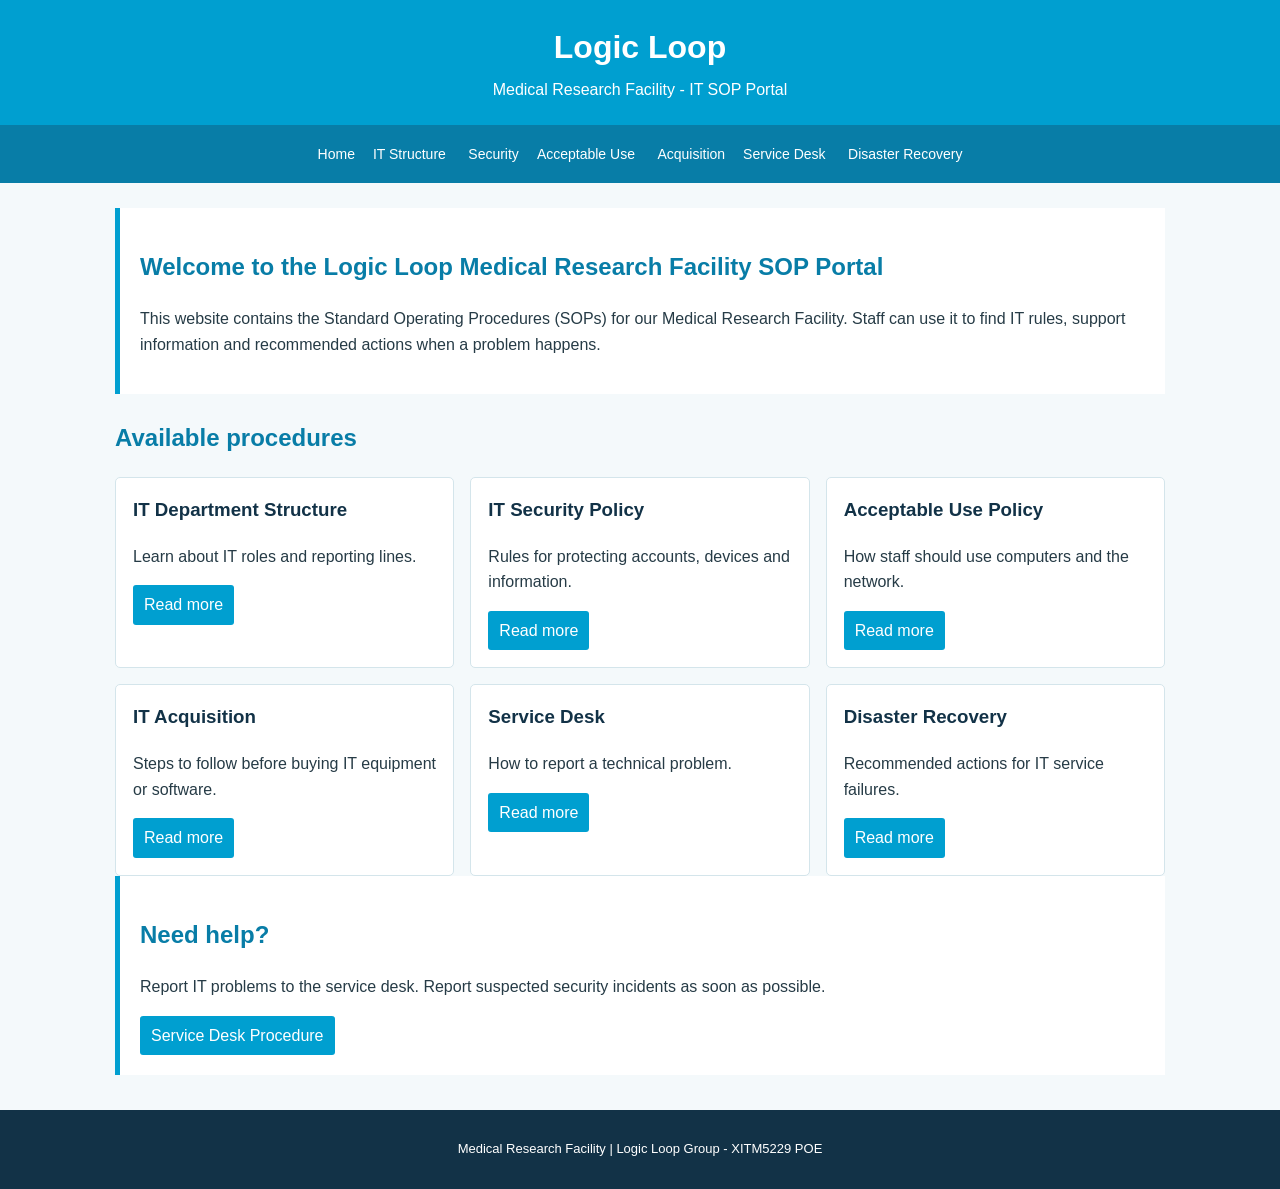
<file: index.html>
<!DOCTYPE html>
<html lang="en">
<head>
<meta charset="UTF-8">
<meta name="viewport" content="width=device-width, initial-scale=1.0">
<title>Index | Logic Loop</title>
<link rel="stylesheet" href="css/style.css">
</head>
<body>
<header><h1>Logic Loop</h1><p>Medical Research Facility - IT SOP Portal</p></header>
<nav>
<a href="index.html">Home</a><a href="it-structure.html">IT Structure</a>
<a href="security-policy.html">Security</a><a href="acceptable-use.html">Acceptable Use</a>
<a href="acquisition-procedures.html">Acquisition</a><a href="service-desk.html">Service Desk</a>
<a href="disaster-recovery.html">Disaster Recovery</a>
</nav>
<main>
<section class="welcome">
<h2>Welcome to the Logic Loop Medical Research Facility SOP Portal</h2>
<p>This website contains the Standard Operating Procedures (SOPs) for our Medical Research Facility. Staff can use it to find IT rules, support information and recommended actions when a problem happens.</p>
</section>
<h2>Available procedures</h2>
<div class="cards">
<div class="card"><h3>IT Department Structure</h3><p>Learn about IT roles and reporting lines.</p><a href="it-structure.html">Read more</a></div>
<div class="card"><h3>IT Security Policy</h3><p>Rules for protecting accounts, devices and information.</p><a href="security-policy.html">Read more</a></div>
<div class="card"><h3>Acceptable Use Policy</h3><p>How staff should use computers and the network.</p><a href="acceptable-use.html">Read more</a></div>
<div class="card"><h3>IT Acquisition</h3><p>Steps to follow before buying IT equipment or software.</p><a href="acquisition-procedures.html">Read more</a></div>
<div class="card"><h3>Service Desk</h3><p>How to report a technical problem.</p><a href="service-desk.html">Read more</a></div>
<div class="card"><h3>Disaster Recovery</h3><p>Recommended actions for IT service failures.</p><a href="disaster-recovery.html">Read more</a></div>
</div>
<div class="note"><h2>Need help?</h2><p>Report IT problems to the service desk. Report suspected security incidents as soon as possible.</p><a class="button" href="service-desk.html">Service Desk Procedure</a></div>
</main>
<footer><p>Medical Research Facility | Logic Loop Group - XITM5229 POE</p></footer>
</body>
</html>
</file>
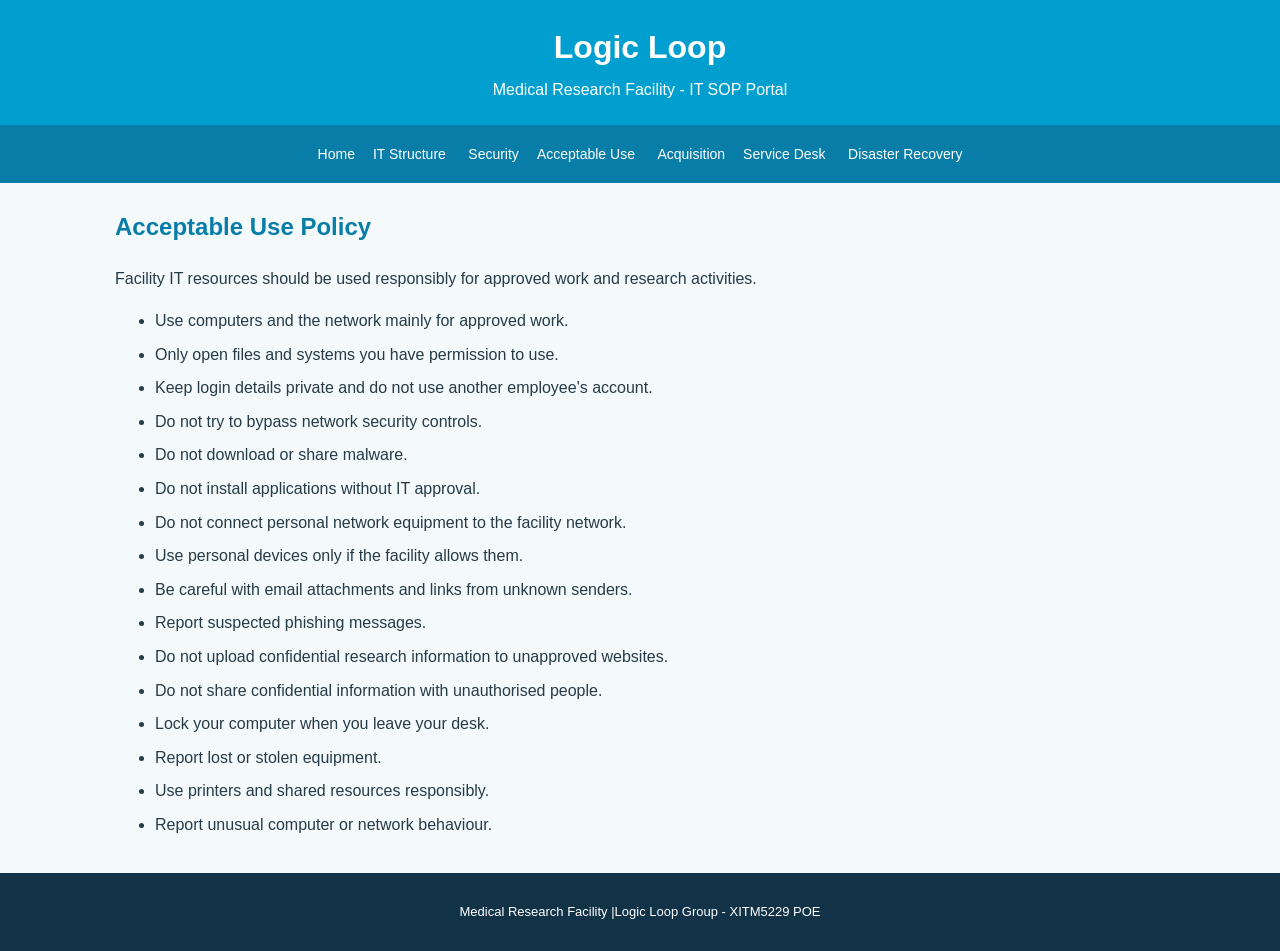
<file: acceptable-use.html>
<!DOCTYPE html>
<html lang="en">
<head>
<meta charset="UTF-8">
<meta name="viewport" content="width=device-width, initial-scale=1.0">
<title>Acceptable Use | Logic Loop</title>
<link rel="stylesheet" href="css/style.css">
</head>
<body>
<header><h1>Logic Loop</h1><p>Medical Research Facility - IT SOP Portal</p></header>
<nav>
<a href="index.html">Home</a><a href="it-structure.html">IT Structure</a>
<a href="security-policy.html">Security</a><a href="acceptable-use.html">Acceptable Use</a>
<a href="acquisition-procedures.html">Acquisition</a><a href="service-desk.html">Service Desk</a>
<a href="disaster-recovery.html">Disaster Recovery</a>
</nav>
<main>
<h2>Acceptable Use Policy</h2><p>Facility IT resources should be used responsibly for approved work and research activities.</p>
<ul>
<li>Use computers and the network mainly for approved work.</li><li>Only open files and systems you have permission to use.</li>
<li>Keep login details private and do not use another employee's account.</li><li>Do not try to bypass network security controls.</li>
<li>Do not download or share malware.</li><li>Do not install applications without IT approval.</li>
<li>Do not connect personal network equipment to the facility network.</li><li>Use personal devices only if the facility allows them.</li>
<li>Be careful with email attachments and links from unknown senders.</li><li>Report suspected phishing messages.</li>
<li>Do not upload confidential research information to unapproved websites.</li><li>Do not share confidential information with unauthorised people.</li>
<li>Lock your computer when you leave your desk.</li><li>Report lost or stolen equipment.</li>
<li>Use printers and shared resources responsibly.</li><li>Report unusual computer or network behaviour.</li>
</ul>
</main>
<footer><p>Medical Research Facility |Logic Loop Group - XITM5229 POE</p></footer>
</body>
</html>
</file>
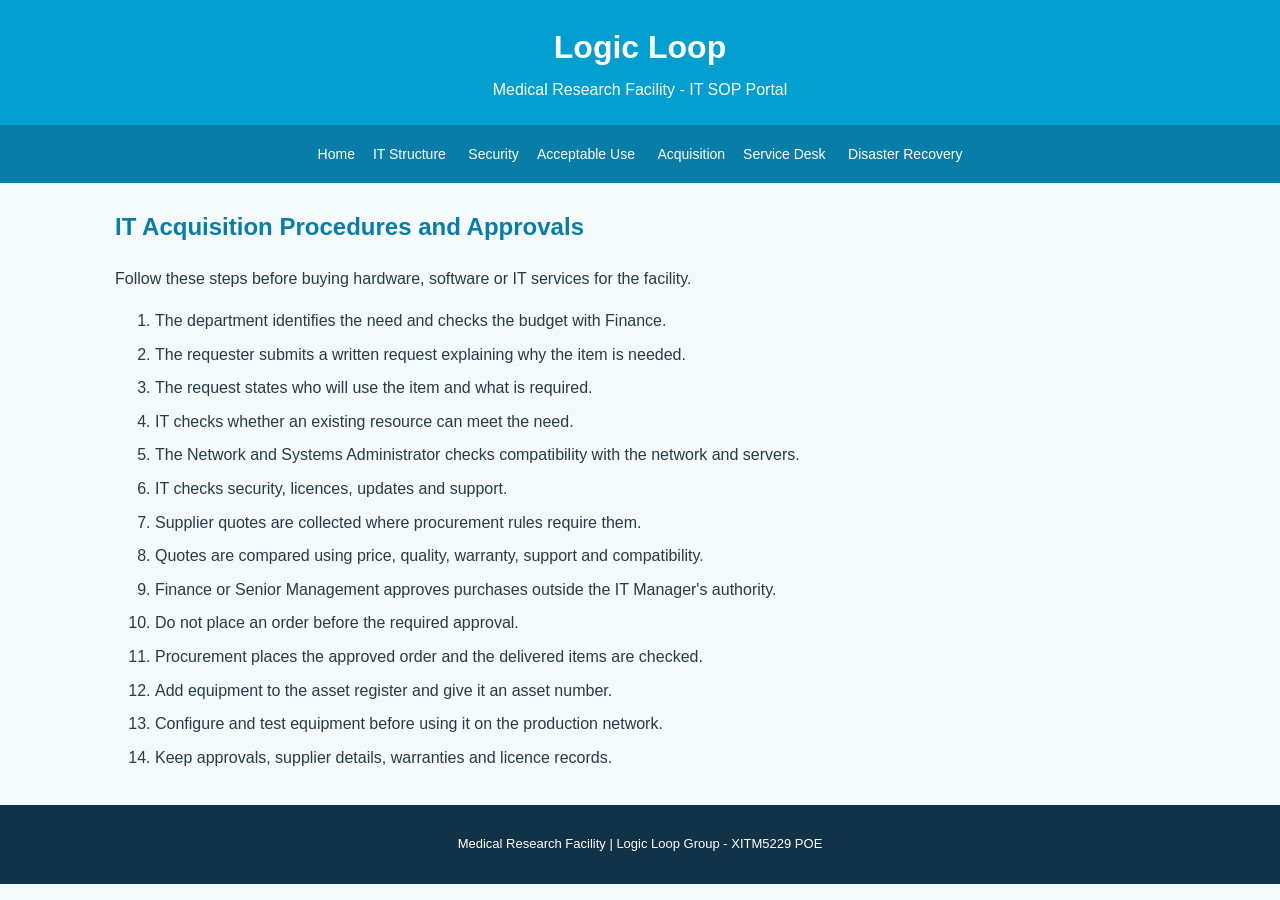
<file: acquisition-procedures.html>
<!DOCTYPE html>
<html lang="en">
<head>
<meta charset="UTF-8">
<meta name="viewport" content="width=device-width, initial-scale=1.0">
<title>Acquisition Procedures | Logic Loop</title>
<link rel="stylesheet" href="css/style.css">
</head>
<body>
<header><h1>Logic Loop</h1><p>Medical Research Facility - IT SOP Portal</p></header>
<nav>
<a href="index.html">Home</a><a href="it-structure.html">IT Structure</a>
<a href="security-policy.html">Security</a><a href="acceptable-use.html">Acceptable Use</a>
<a href="acquisition-procedures.html">Acquisition</a><a href="service-desk.html">Service Desk</a>
<a href="disaster-recovery.html">Disaster Recovery</a>
</nav>
<main>
<h2>IT Acquisition Procedures and Approvals</h2><p>Follow these steps before buying hardware, software or IT services for the facility.</p>
<ol>
<li>The department identifies the need and checks the budget with Finance.</li><li>The requester submits a written request explaining why the item is needed.</li>
<li>The request states who will use the item and what is required.</li><li>IT checks whether an existing resource can meet the need.</li>
<li>The Network and Systems Administrator checks compatibility with the network and servers.</li><li>IT checks security, licences, updates and support.</li>
<li>Supplier quotes are collected where procurement rules require them.</li><li>Quotes are compared using price, quality, warranty, support and compatibility.</li>
<li>Finance or Senior Management approves purchases outside the IT Manager's authority.</li><li>Do not place an order before the required approval.</li>
<li>Procurement places the approved order and the delivered items are checked.</li><li>Add equipment to the asset register and give it an asset number.</li>
<li>Configure and test equipment before using it on the production network.</li><li>Keep approvals, supplier details, warranties and licence records.</li>
</ol>
</main>
<footer><p>Medical Research Facility | Logic Loop Group - XITM5229 POE</p></footer>
</body>
</html>
</file>
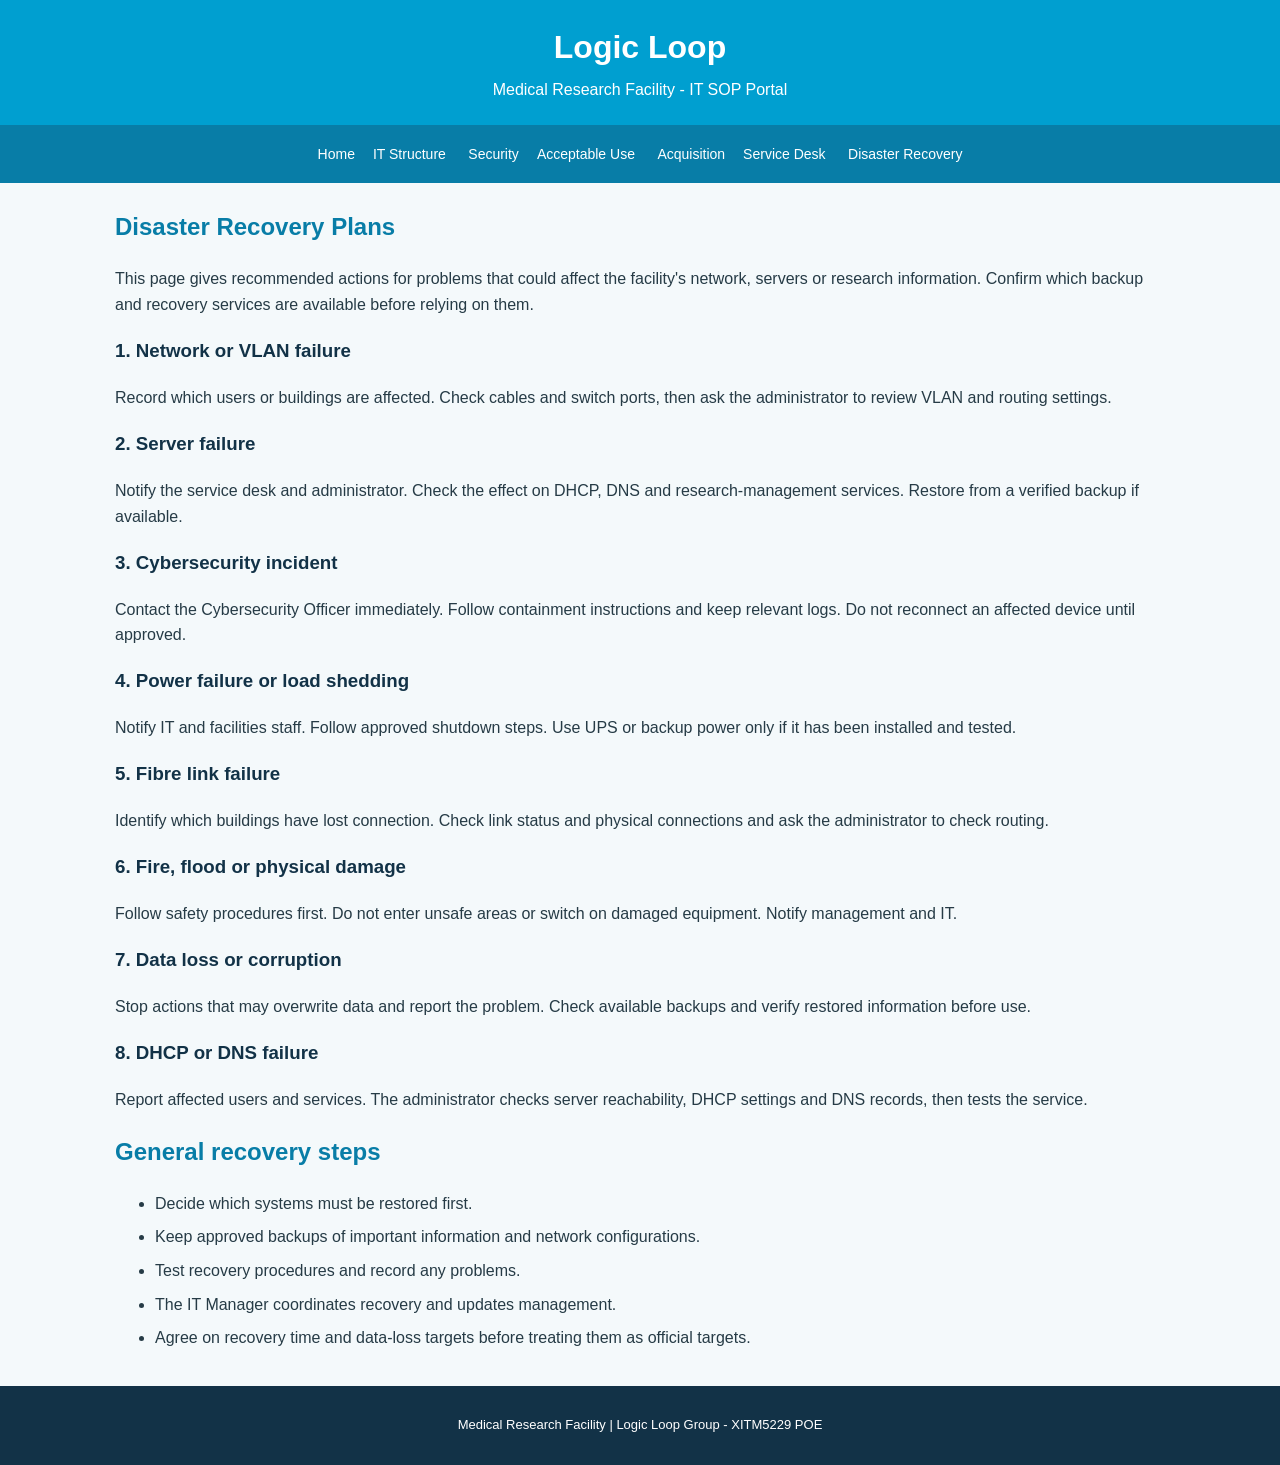
<file: disaster-recovery.html>
<!DOCTYPE html>
<html lang="en">
<head>
<meta charset="UTF-8">
<meta name="viewport" content="width=device-width, initial-scale=1.0">
<title>Disaster Recovery | Logic Loop</title>
<link rel="stylesheet" href="css/style.css">
</head>
<body>
<header><h1>Logic Loop</h1><p>Medical Research Facility - IT SOP Portal</p></header>
<nav>
<a href="index.html">Home</a><a href="it-structure.html">IT Structure</a>
<a href="security-policy.html">Security</a><a href="acceptable-use.html">Acceptable Use</a>
<a href="acquisition-procedures.html">Acquisition</a><a href="service-desk.html">Service Desk</a>
<a href="disaster-recovery.html">Disaster Recovery</a>
</nav>
<main>
<h2>Disaster Recovery Plans</h2><p>This page gives recommended actions for problems that could affect the facility's network, servers or research information. Confirm which backup and recovery services are available before relying on them.</p>
<h3>1. Network or VLAN failure</h3><p>Record which users or buildings are affected. Check cables and switch ports, then ask the administrator to review VLAN and routing settings.</p>
<h3>2. Server failure</h3><p>Notify the service desk and administrator. Check the effect on DHCP, DNS and research-management services. Restore from a verified backup if available.</p>
<h3>3. Cybersecurity incident</h3><p>Contact the Cybersecurity Officer immediately. Follow containment instructions and keep relevant logs. Do not reconnect an affected device until approved.</p>
<h3>4. Power failure or load shedding</h3><p>Notify IT and facilities staff. Follow approved shutdown steps. Use UPS or backup power only if it has been installed and tested.</p>
<h3>5. Fibre link failure</h3><p>Identify which buildings have lost connection. Check link status and physical connections and ask the administrator to check routing.</p>
<h3>6. Fire, flood or physical damage</h3><p>Follow safety procedures first. Do not enter unsafe areas or switch on damaged equipment. Notify management and IT.</p>
<h3>7. Data loss or corruption</h3><p>Stop actions that may overwrite data and report the problem. Check available backups and verify restored information before use.</p>
<h3>8. DHCP or DNS failure</h3><p>Report affected users and services. The administrator checks server reachability, DHCP settings and DNS records, then tests the service.</p>
<h2>General recovery steps</h2><ul><li>Decide which systems must be restored first.</li><li>Keep approved backups of important information and network configurations.</li><li>Test recovery procedures and record any problems.</li><li>The IT Manager coordinates recovery and updates management.</li><li>Agree on recovery time and data-loss targets before treating them as official targets.</li></ul>
</main>
<footer><p>Medical Research Facility | Logic Loop Group - XITM5229 POE</p></footer>
</body>
</html>
</file>
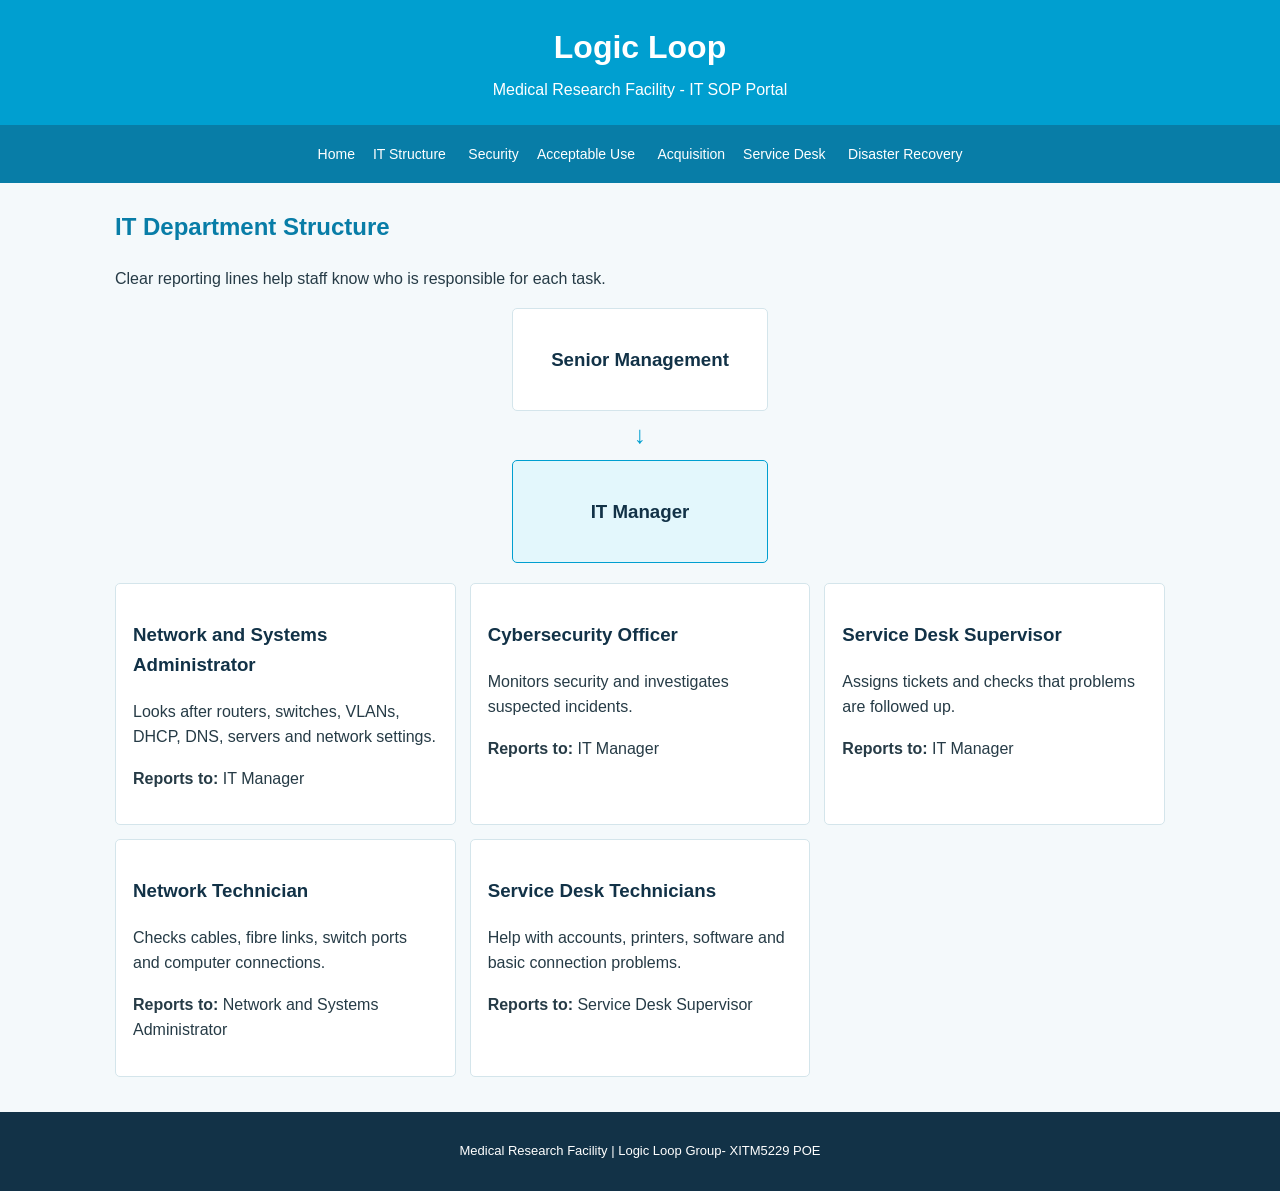
<file: it-structure.html>
<!DOCTYPE html>
<html lang="en">
<head>
<meta charset="UTF-8">
<meta name="viewport" content="width=device-width, initial-scale=1.0">
<title>It Structure | Logic Loop</title>
<link rel="stylesheet" href="css/style.css">
</head>
<body>
<header><h1>Logic Loop</h1><p>Medical Research Facility - IT SOP Portal</p></header>
<nav>
<a href="index.html">Home</a><a href="it-structure.html">IT Structure</a>
<a href="security-policy.html">Security</a><a href="acceptable-use.html">Acceptable Use</a>
<a href="acquisition-procedures.html">Acquisition</a><a href="service-desk.html">Service Desk</a>
<a href="disaster-recovery.html">Disaster Recovery</a>
</nav>
<main>
<h2>IT Department Structure</h2>
<p>Clear reporting lines help staff know who is responsible for each task.</p>
<div class="structure"><div class="role top-role"><h3>Senior Management</h3></div><p class="down">↓</p><div class="role manager"><h3>IT Manager</h3></div>
<div class="role-grid">
<div class="role"><h3>Network and Systems Administrator</h3><p>Looks after routers, switches, VLANs, DHCP, DNS, servers and network settings.</p><p><b>Reports to:</b> IT Manager</p></div>
<div class="role"><h3>Cybersecurity Officer</h3><p>Monitors security and investigates suspected incidents.</p><p><b>Reports to:</b> IT Manager</p></div>
<div class="role"><h3>Service Desk Supervisor</h3><p>Assigns tickets and checks that problems are followed up.</p><p><b>Reports to:</b> IT Manager</p></div>
<div class="role"><h3>Network Technician</h3><p>Checks cables, fibre links, switch ports and computer connections.</p><p><b>Reports to:</b> Network and Systems Administrator</p></div>
<div class="role"><h3>Service Desk Technicians</h3><p>Help with accounts, printers, software and basic connection problems.</p><p><b>Reports to:</b> Service Desk Supervisor</p></div>
</div></div>
</main>
<footer><p>Medical Research Facility | Logic Loop Group- XITM5229 POE</p></footer>
</body>
</html>
</file>
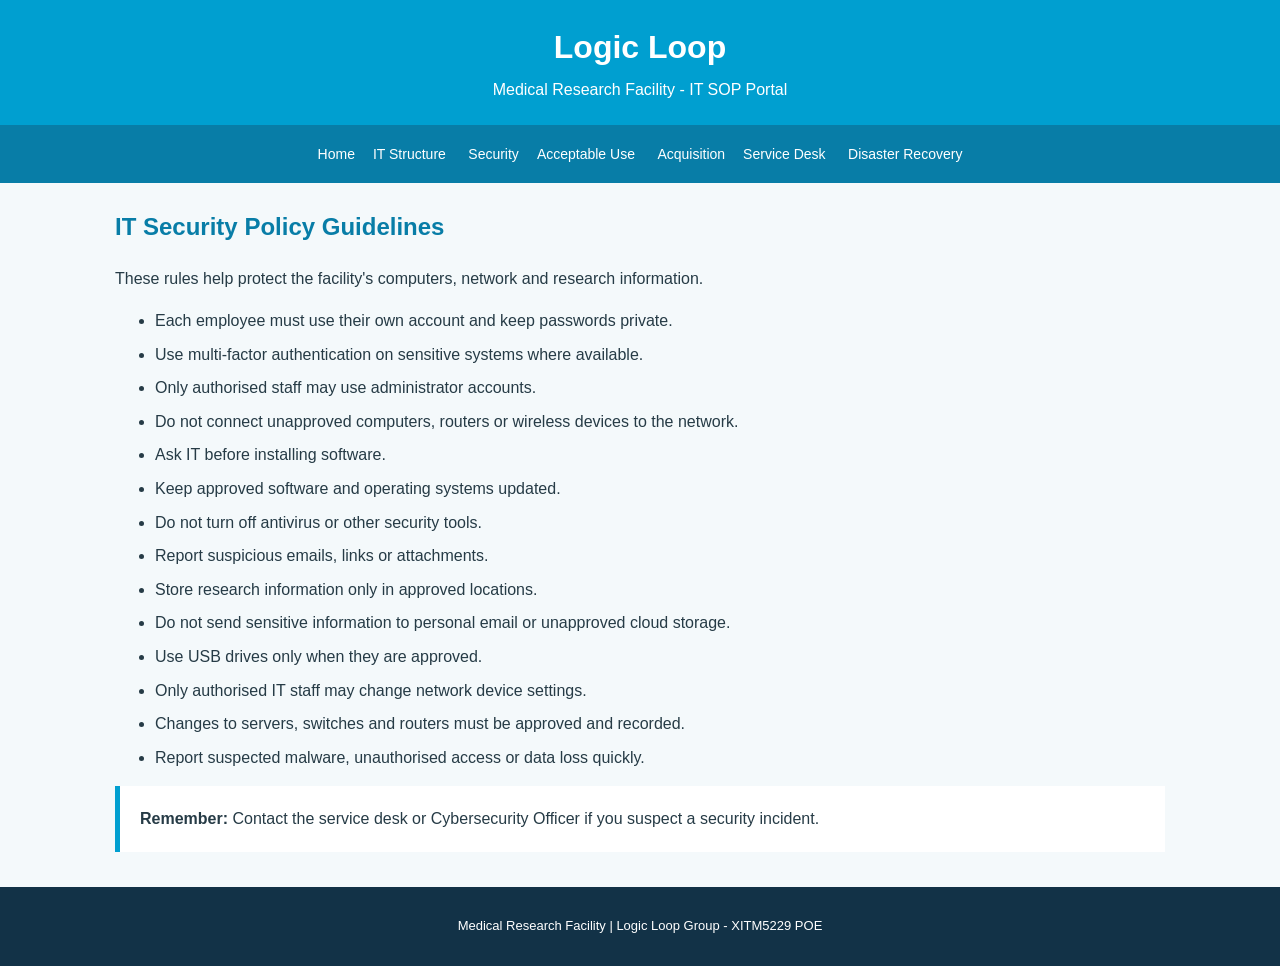
<file: security-policy.html>
<!DOCTYPE html>
<html lang="en">
<head>
<meta charset="UTF-8">
<meta name="viewport" content="width=device-width, initial-scale=1.0">
<title>Security Policy | Logic Loop</title>
<link rel="stylesheet" href="css/style.css">
</head>
<body>
<header><h1>Logic Loop</h1><p>Medical Research Facility - IT SOP Portal</p></header>
<nav>
<a href="index.html">Home</a><a href="it-structure.html">IT Structure</a>
<a href="security-policy.html">Security</a><a href="acceptable-use.html">Acceptable Use</a>
<a href="acquisition-procedures.html">Acquisition</a><a href="service-desk.html">Service Desk</a>
<a href="disaster-recovery.html">Disaster Recovery</a>
</nav>
<main>
<h2>IT Security Policy Guidelines</h2><p>These rules help protect the facility's computers, network and research information.</p>
<ul>
<li>Each employee must use their own account and keep passwords private.</li>
<li>Use multi-factor authentication on sensitive systems where available.</li>
<li>Only authorised staff may use administrator accounts.</li>
<li>Do not connect unapproved computers, routers or wireless devices to the network.</li>
<li>Ask IT before installing software.</li><li>Keep approved software and operating systems updated.</li>
<li>Do not turn off antivirus or other security tools.</li><li>Report suspicious emails, links or attachments.</li>
<li>Store research information only in approved locations.</li><li>Do not send sensitive information to personal email or unapproved cloud storage.</li>
<li>Use USB drives only when they are approved.</li><li>Only authorised IT staff may change network device settings.</li>
<li>Changes to servers, switches and routers must be approved and recorded.</li><li>Report suspected malware, unauthorised access or data loss quickly.</li>
</ul><div class="note"><b>Remember:</b> Contact the service desk or Cybersecurity Officer if you suspect a security incident.</div>
</main>
<footer><p>Medical Research Facility | Logic Loop Group - XITM5229 POE</p></footer>
</body>
</html>
</file>
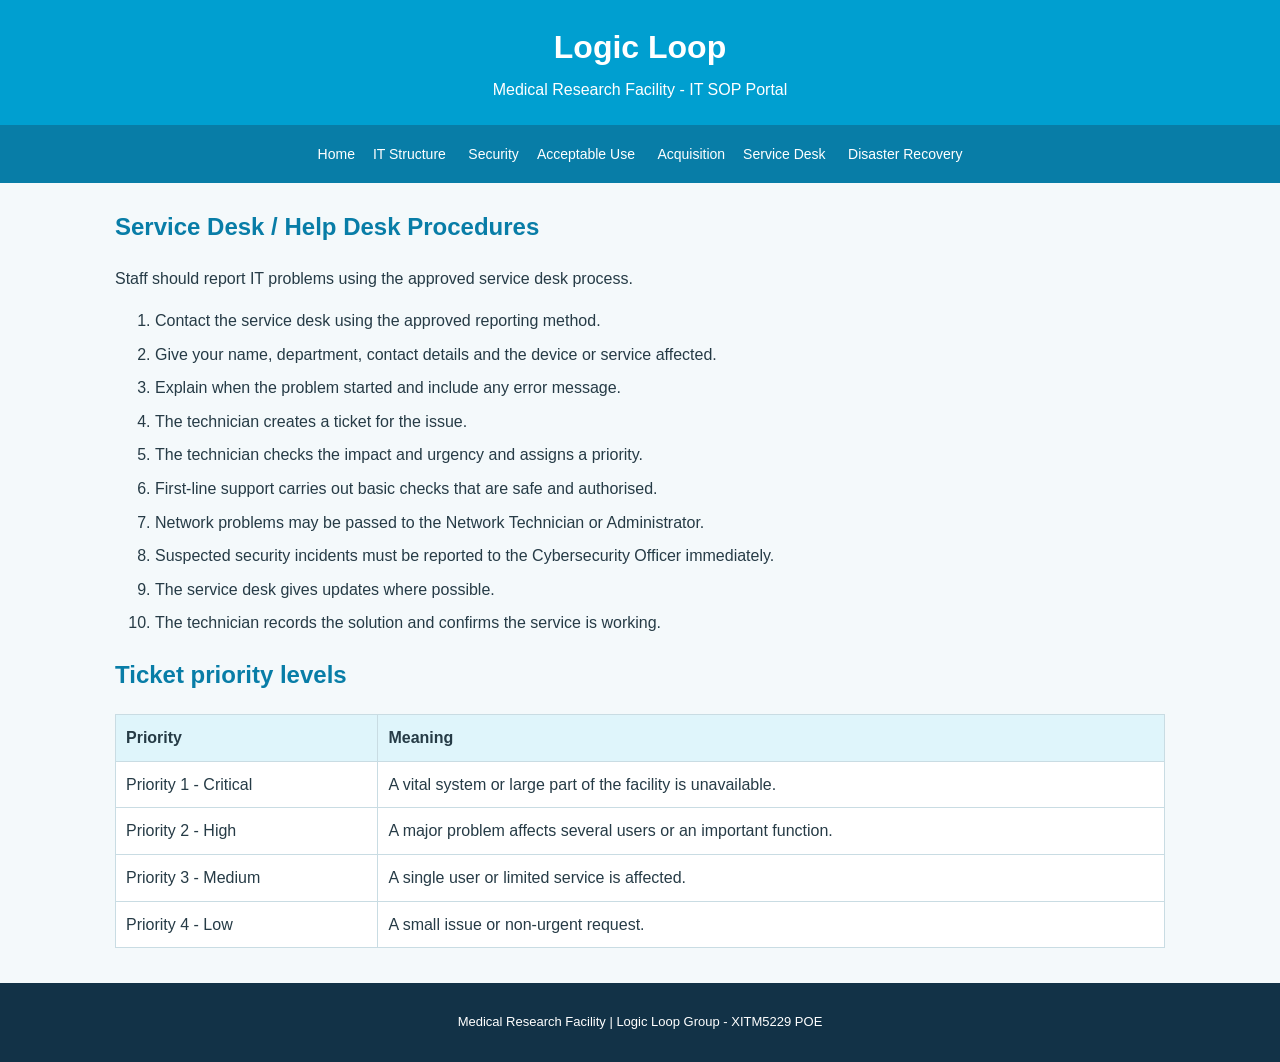
<file: service-desk.html>
<!DOCTYPE html>
<html lang="en">
<head>
<meta charset="UTF-8">
<meta name="viewport" content="width=device-width, initial-scale=1.0">
<title>Service Desk | Logic Loop</title>
<link rel="stylesheet" href="css/style.css">
</head>
<body>
<header><h1>Logic Loop</h1><p>Medical Research Facility - IT SOP Portal</p></header>
<nav>
<a href="index.html">Home</a><a href="it-structure.html">IT Structure</a>
<a href="security-policy.html">Security</a><a href="acceptable-use.html">Acceptable Use</a>
<a href="acquisition-procedures.html">Acquisition</a><a href="service-desk.html">Service Desk</a>
<a href="disaster-recovery.html">Disaster Recovery</a>
</nav>
<main>
<h2>Service Desk / Help Desk Procedures</h2><p>Staff should report IT problems using the approved service desk process.</p>
<ol>
<li>Contact the service desk using the approved reporting method.</li><li>Give your name, department, contact details and the device or service affected.</li>
<li>Explain when the problem started and include any error message.</li><li>The technician creates a ticket for the issue.</li>
<li>The technician checks the impact and urgency and assigns a priority.</li><li>First-line support carries out basic checks that are safe and authorised.</li>
<li>Network problems may be passed to the Network Technician or Administrator.</li><li>Suspected security incidents must be reported to the Cybersecurity Officer immediately.</li>
<li>The service desk gives updates where possible.</li><li>The technician records the solution and confirms the service is working.</li>
</ol>
<h2>Ticket priority levels</h2><table><tr><th>Priority</th><th>Meaning</th></tr>
<tr><td>Priority 1 - Critical</td><td>A vital system or large part of the facility is unavailable.</td></tr>
<tr><td>Priority 2 - High</td><td>A major problem affects several users or an important function.</td></tr>
<tr><td>Priority 3 - Medium</td><td>A single user or limited service is affected.</td></tr>
<tr><td>Priority 4 - Low</td><td>A small issue or non-urgent request.</td></tr></table>
</main>
<footer><p>Medical Research Facility | Logic Loop Group - XITM5229 POE</p></footer>
</body>
</html>
</file>
<file: css/style.css>
body {
    margin: 0;
    font-family: Arial, Helvetica, sans-serif;
    line-height: 1.6;
    color: #263b46;
    background-color: #f4f9fb;
}

header {
    padding: 22px 12px;
    text-align: center;
    color: white;
    background-color: #009fd0;
}

header h1 { margin: 0; }
header p { margin: 4px 0 0; }

nav {
    padding: 10px;
    text-align: center;
    background-color: #087da7;
}

nav a {
    display: inline-block;
    padding: 8px 9px;
    color: white;
    text-decoration: none;
    font-size: 14px;
}

nav a:hover {
    color: #087da7;
    background-color: white;
}

main {
    width: 90%;
    max-width: 1050px;
    margin: 25px auto;
}

h2 { color: #087da7; }
h3 { color: #123247; }

.welcome, .note {
    padding: 20px;
    margin-bottom: 25px;
    border-left: 5px solid #009fd0;
    background-color: white;
}

.cards {
    display: grid;
    grid-template-columns: repeat(3, 1fr);
    gap: 16px;
}

.card, .role {
    padding: 17px;
    border: 1px solid #d4e5eb;
    border-radius: 5px;
    background-color: white;
}

.card h3 { margin-top: 0; }

.card a, .button {
    display: inline-block;
    padding: 7px 11px;
    border-radius: 3px;
    color: white;
    background-color: #009fd0;
    text-decoration: none;
}

.card a:hover, .button:hover { background-color: #087da7; }

.structure { text-align: center; }
.role { text-align: left; }
.top-role, .manager {
    display: inline-block;
    min-width: 220px;
    text-align: center;
}
.manager {
    border-color: #009fd0;
    background-color: #e3f7fc;
}
.down { color: #009fd0; font-size: 24px; margin: 5px; }

.role-grid {
    display: grid;
    grid-template-columns: repeat(3, 1fr);
    gap: 14px;
    margin-top: 20px;
}

li { margin-bottom: 8px; }

table {
    width: 100%;
    border-collapse: collapse;
    background-color: white;
}
th, td {
    padding: 10px;
    border: 1px solid #c9dce3;
    text-align: left;
}
th { background-color: #dff5fb; }

footer {
    margin-top: 35px;
    padding: 16px;
    color: white;
    background-color: #123247;
    text-align: center;
    font-size: 13px;
}

@media screen and (max-width: 800px) {
    .cards, .role-grid { grid-template-columns: repeat(2, 1fr); }
}
@media screen and (max-width: 550px) {
    .cards, .role-grid { grid-template-columns: 1fr; }
    main { width: 94%; }
    nav a { display: block; }
}
</file>
